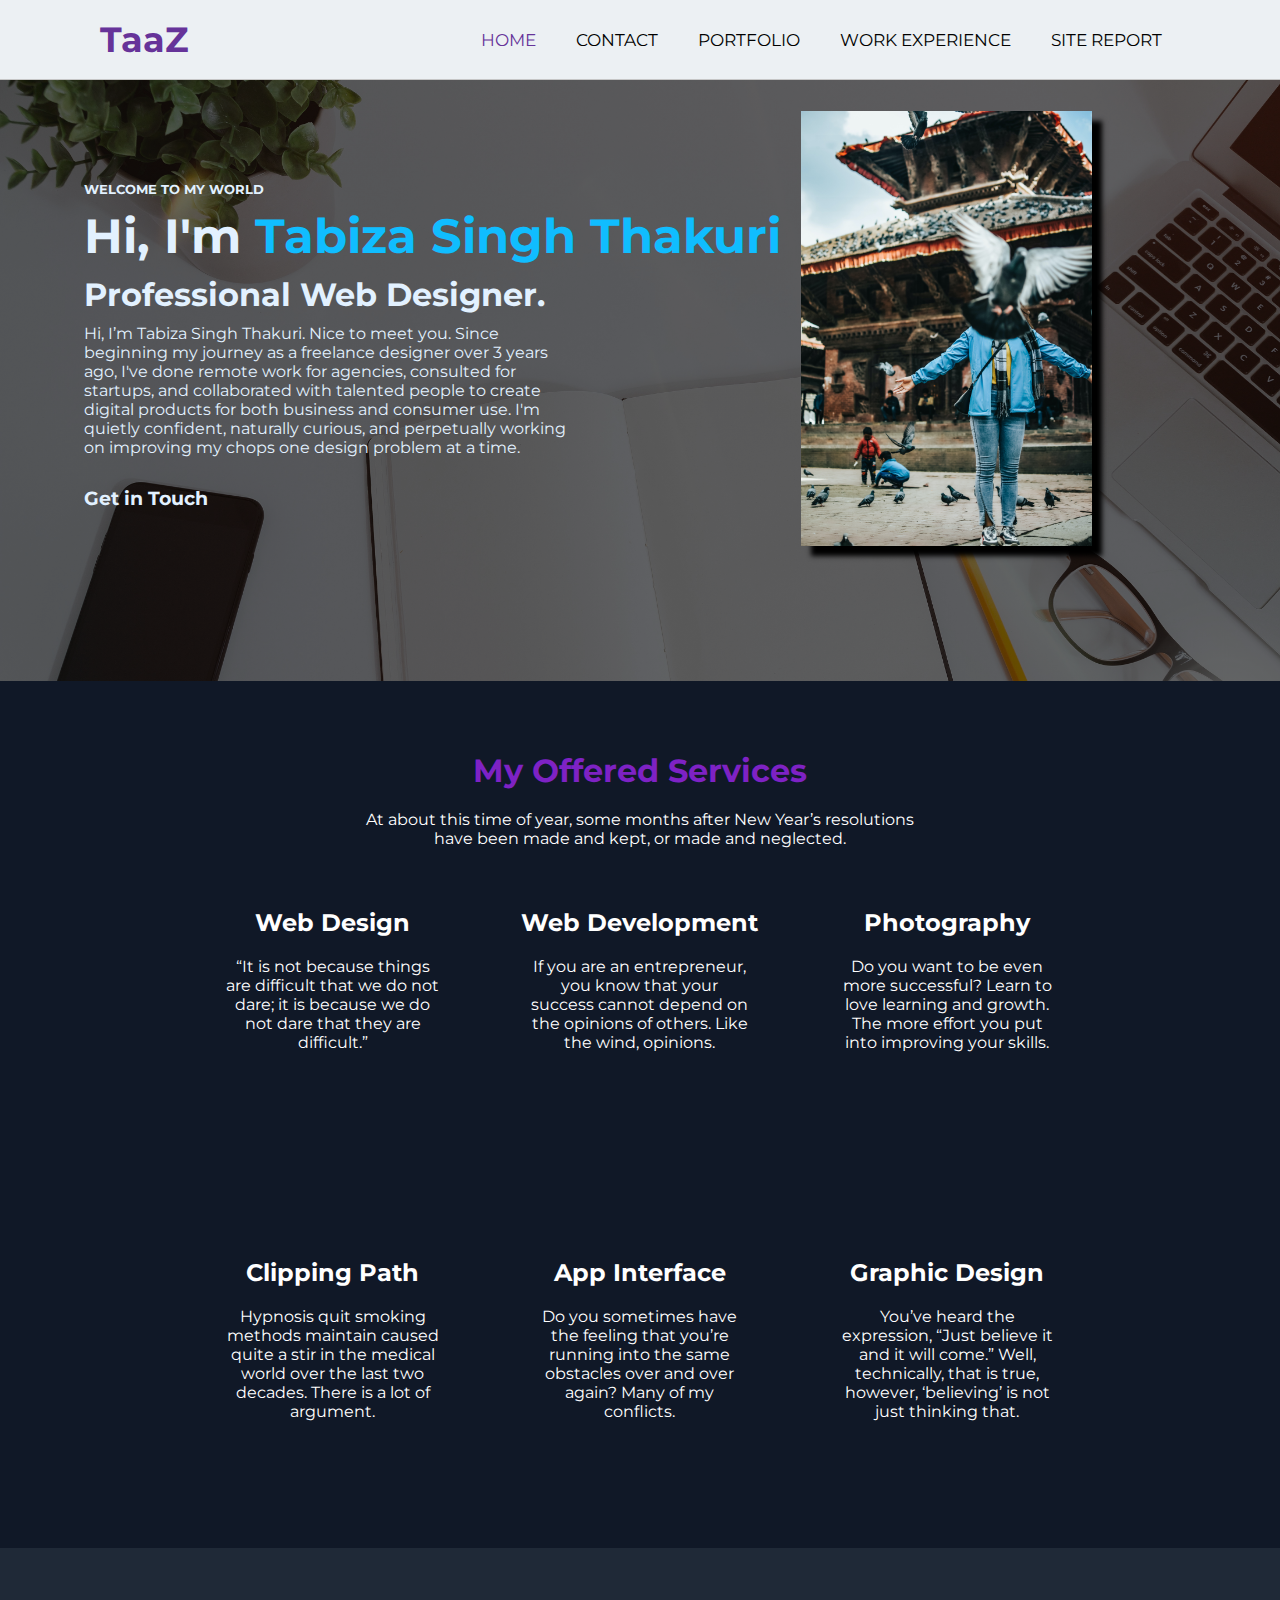
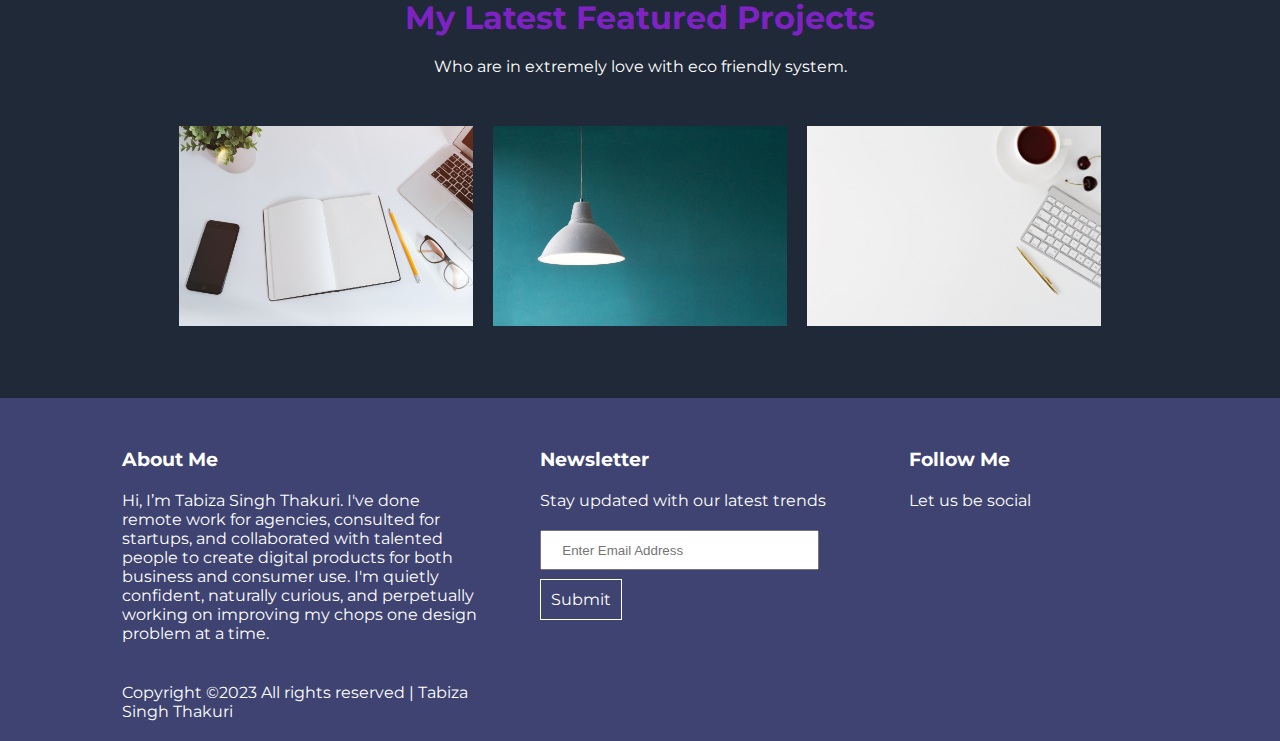
<file: index.html>
<!DOCTYPE html>
<html lang="en">

<head>
    <meta charset="UTF-8">
    <meta http-equiv="X-UA-Compatible" content="IE=edge">
    <meta name="viewport" content="width=device-width, initial-scale=1.0">
    <title>Taaz - Hi, I'm Tabiza Singh Thakuri</title>
    <link rel="stylesheet" href="css/style.css">
    <link rel="stylesheet" href="https://cdnjs.cloudflare.com/ajax/libs/font-awesome/6.3.0/css/all.min.css"
        integrity="sha512-SzlrxWUlpfuzQ+pcUCosxcglQRNAq/DZjVsC0lE40xsADsfeQoEypE+enwcOiGjk/bSuGGKHEyjSoQ1zVisanQ=="
        crossorigin="anonymous" referrerpolicy="no-referrer" />
    <link rel="preconnect" href="https://fonts.googleapis.com">
    <link rel="preconnect" href="https://fonts.gstatic.com" crossorigin>
    <link href="https://fonts.googleapis.com/css2?family=Montserrat&family=Teko&display=swap" rel="stylesheet">

</head>

<body>
    <!-- Navigation Section -->
    <div class="header_nav">
        <nav>
            <input type="checkbox" id="check">
            <label for="check" class="checkbtn">
                <i class="fas fa-bars"></i>
            </label>
            <label class="logo">TaaZ</label>
            <ul>
                <li><a class="active" href="index.html">Home</a></li>
                <li><a href="contact.html">Contact</a></li>
                <li><a href="portfolio.html">Portfolio</a></li>
                <li><a href="work.html">Work Experience</a></li>
                <li><a href="report.html">Site Report</a></li>
            </ul>
        </nav>
    </div>

    <!-- header content section -->
    <div class="header_banner">
        <div class="header_content">
            <div class="intro">
                <h5>WELCOME TO MY WORLD</h5>
                <h1>Hi, I'm <span>Tabiza Singh Thakuri</span></h1>
                <h2>Professional Web Designer.</h2>
                <P>Hi, I’m Tabiza Singh Thakuri. Nice to meet you.
                    Since beginning my journey as a freelance designer over 3 years ago, I've done remote work for
                    agencies,
                    consulted for startups, and collaborated with talented people to create digital products for both
                    business and consumer use. I'm quietly confident, naturally curious, and perpetually working on
                    improving my chops one design problem at a time.</P>
                <h3>Get in Touch</h3>
                <p><span><a href="#"><i class="fab fa-facebook"></i></a>
                        <a href="#"><i class="fa-brands fa-instagram"></i></a>
                        <a href="#"><i class="fa-brands fa-square-twitter"></i></a>
                    </span>
                </p>
            </div>
            <div class="profile">
                <img src="img/image1.jpg" alt="image">
            </div>
        </div>
    </div>

    <!-- My services section -->
    <div class="services_banner">
        <div class="services" >
            <h1 >My Offered Services</h1>
            <p >At about this time of year, some months after New Year’s resolutions have been made and kept, or made and
                neglected.</p>

            <div class="flex-container">
                <div class="card01">
                    <div class="card_header">
                        <i class="fa-solid fa-compass-drafting"></i>
                        <h2>Web Design</h2>
                    </div>
                    <p>“It is not because things are difficult that we do not dare; it is because we do not dare that
                        they
                        are difficult.”</p>
                </div>
                <div class="card02">
                    <div class="card_header">
                        <i class="fa-solid fa-laptop-code"></i>
                        <h2>Web Development</h2>
                    </div>
                    <p>If you are an entrepreneur, you know that your success cannot depend on the opinions of others.
                        Like
                        the wind, opinions.</p>
                </div>
                <div class="card03">
                    <div class="card_header">
                        <i class="fa-solid fa-camera-retro"></i>
                        <h2>Photography</h2>
                    </div>
                    <p>Do you want to be even more successful? Learn to love learning and growth. The more effort you
                        put
                        into improving your skills.</p>
                </div>
            </div>
            <div class="flex-container">
                <div class="card01">
                    <div class="card_header">
                        <i class="fa-regular fa-images"></i>
                        <h2>Clipping Path</h2>
                    </div>
                    <p>Hypnosis quit smoking methods maintain caused quite a stir in the medical world over the last two
                        decades. There is a lot of argument.</p>
                </div>
                <div class="card02">
                    <div class="card_header">
                        <i class="fa-solid fa-mobile-screen-button"></i>
                        <h2>App Interface</h2>
                    </div>
                    <p>Do you sometimes have the feeling that you’re running into the same obstacles over and over
                        again?
                        Many of my conflicts.</p>
                </div>
                <div class="card03">
                    <div class="card_header">
                        <i class="fa-solid fa-rocket"></i>
                        <h2>Graphic Design</h2>
                    </div>
                    <p>You’ve heard the expression, “Just believe it and it will come.” Well, technically, that is true,
                        however, ‘believing’ is not just thinking that.</p>
                </div>
            </div>
        </div>
    </div>

    <!-- My portfolio section -->

    <div class="portfolio_banner">
        <div class="portfolio_section">
            <h1 >My Latest Featured Projects</h1>
            <p >Who are in extremely love with eco friendly system.</p>
            <div class="flex-container1">
                <div class="card04">
                    <img src="img/background1.jpg" alt="">
                    <div class="overlay">
                        <div class="content">
                          <a href="portfolio.html">
                            <span> Learn More > </span>
                          </a>
                        </div>
                      </div>
                </div>
                <div class="card05">
                    <img src="img/background2.jpg" alt="">
                    <div class="overlay">
                        <div class="content">
                          <a href="portfolio.html">
                            <span> Learn More > </span>
                          </a>
                        </div>
                      </div>
                </div>
                <div class="card06">
                    <img src="img/background.jpg" alt="">
                    <div class="overlay">
                        <div class="content">
                          <a href="portfolio.html">
                            <span> Learn More > </span>
                          </a>
                        </div>
                      </div>
                </div>
            </div>
        </div>
    </div>

    <!-- Footer section -->

    <div class="footer">
        <div class="footer_content">
            <div class="flex_footer_container">
                <div class="row01">
                    <h3>About Me</h3>
                    <P>Hi, I’m Tabiza Singh Thakuri. I've done remote work for agencies, consulted for startups, and
                        collaborated with talented people to create digital
                        products for both business and consumer use. I'm quietly confident, naturally curious, and
                        perpetually working on improving my chops one design problem at a time.</P>
                    <p>Copyright ©2023 All rights reserved | Tabiza Singh Thakuri</p>
                </div>
                <div class="row02">
                    <h3>Newsletter</h3>
                    <p>Stay updated with our latest trends</p>
                    <form action="post">
                        <input type="email" id="email" name="email" placeholder="Enter Email Address">
                    </form>
                    <a href="#">Submit</a>
                </div>
                <div class="row03">
                    <h3>Follow Me</h3>
                    <p>Let us be social</p>
                    <span><a href="#"><i class="fab fa-facebook"></i></a>
                        <a href="#"><i class="fa-brands fa-instagram"></i></a>
                        <a href="#"><i class="fa-brands fa-square-twitter"></i></a>
                    </span>
                </div>
            </div>
        </div>
    </div>

</body>

</html>
</file>
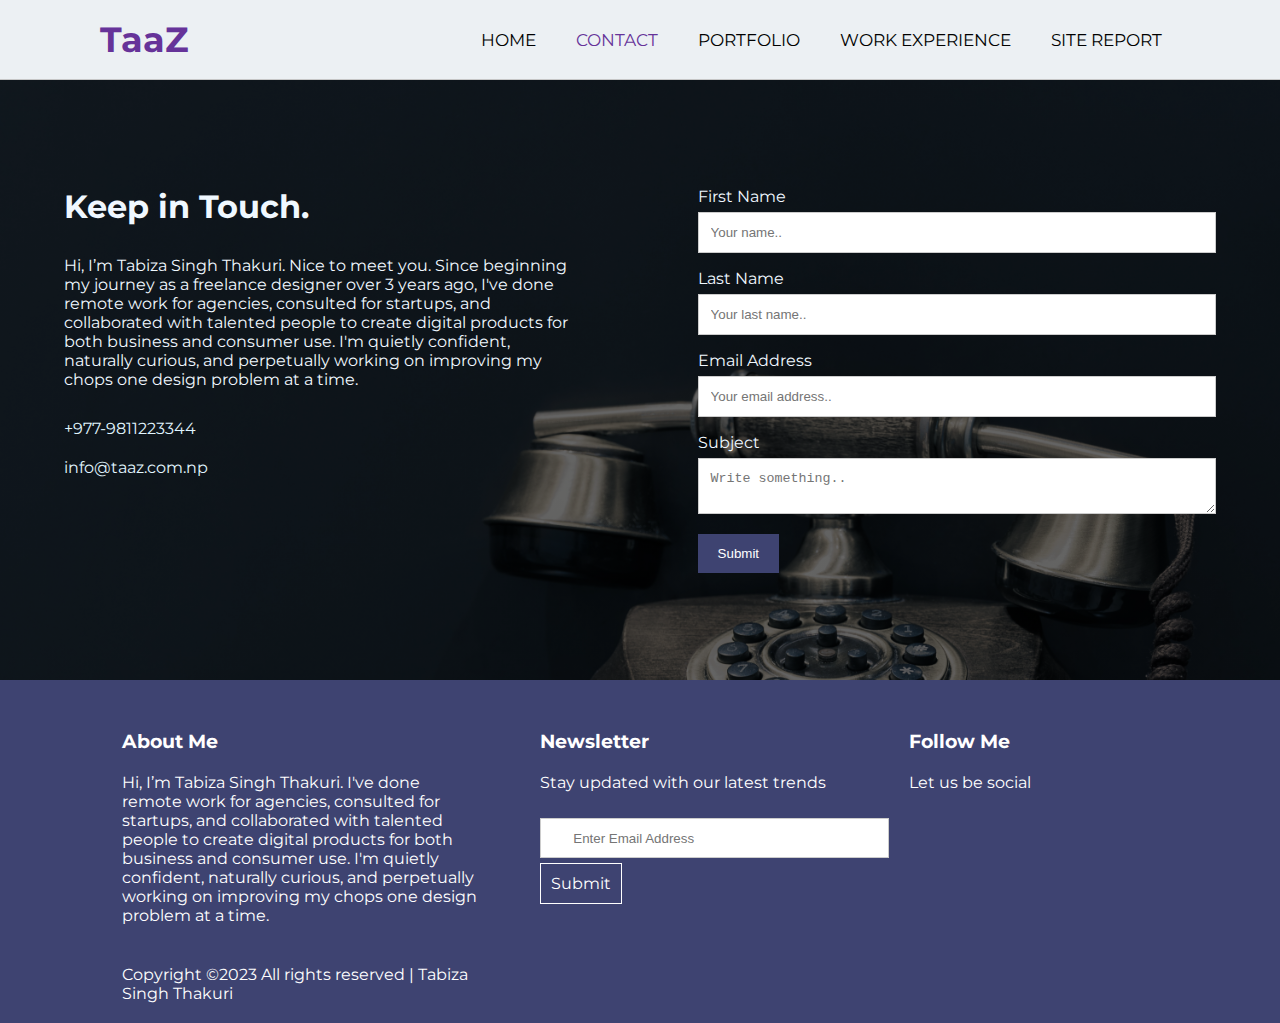
<file: contact.html>
<!DOCTYPE html>
<html lang="en">

<head>
    <meta charset="UTF-8">
    <meta http-equiv="X-UA-Compatible" content="IE=edge">
    <meta name="viewport" content="width=device-width, initial-scale=1.0">
    <title>Tazz - Conact Us</title>
    <link rel="stylesheet" href="css/style.css">
    <link rel="stylesheet" href="css/contact.css">
    <link rel="stylesheet" href="https://cdnjs.cloudflare.com/ajax/libs/font-awesome/6.3.0/css/all.min.css"
        integrity="sha512-SzlrxWUlpfuzQ+pcUCosxcglQRNAq/DZjVsC0lE40xsADsfeQoEypE+enwcOiGjk/bSuGGKHEyjSoQ1zVisanQ=="
        crossorigin="anonymous" referrerpolicy="no-referrer" />
    <link rel="preconnect" href="https://fonts.googleapis.com">
    <link rel="preconnect" href="https://fonts.gstatic.com" crossorigin>
    <link href="https://fonts.googleapis.com/css2?family=Montserrat&family=Teko&display=swap" rel="stylesheet">

</head>

<body>
    <!-- Navigation Section -->
    <div class="header_nav">
        <nav>
            <input type="checkbox" id="check">
            <label for="check" class="checkbtn">
                <i class="fas fa-bars"></i>
            </label>
            <label class="logo">TaaZ</label>
            <ul>
                <li><a href="index.html">Home</a></li>
                <li><a class="active" href="contact.html">Contact</a></li>
                <li><a href="portfolio.html">Portfolio</a></li>
                <li><a href="work.html">Work Experience</a></li>
                <li><a href="site.html">Site Report</a></li>
            </ul>
        </nav>
    </div>

    <!-- Contact Section -->
    <div class="contact_banner">
        <div class="contact_row">
            <div class="col01">
                <h1>Keep in Touch.</h1>
                <p>Hi, I’m Tabiza Singh Thakuri. Nice to meet you.
                    Since beginning my journey as a freelance designer over 3 years ago, I've done remote work for
                    agencies,
                    consulted for startups, and collaborated with talented people to create digital products for both
                    business and consumer use. I'm quietly confident, naturally curious, and perpetually working on
                    improving my chops one design problem at a time.</p>
                <div class="link1">
                    <a href="tel:+977-9811223344"><i class="fa-solid fa-phone"></i> +977-9811223344</a><br>
                </div>
                <div class="link2">
                <a href="mailto:info@taaz.com.np"><i class="fa-regular fa-envelope"></i> info@taaz.com.np</a>
                </div>
            </div>
            <div class="col02">
                <form action="/action_page.php">
                    <label for="fname">First Name</label>
                    <input type="text" id="fname" name="firstname" placeholder="Your name..">
                
                    <label for="lname">Last Name</label>
                    <input type="text" id="lname" name="lastname" placeholder="Your last name.."> 

                    <label for="email">Email Address</label>
                    <input type="email" id="email" name="email" placeholder="Your email address..">   
                
                    <label for="subject">Subject</label>
                    <textarea id="subject" name="subject" placeholder="Write something.."></textarea>
                
                    <input type="submit" value="Submit">
                  </form>
            </div>
        </div>
    </div>



    <!-- footer section -->

    <div class="footer">
        <div class="footer_content">
            <div class="flex_footer_container">
                <div class="row01">
                    <h3>About Me</h3>
                    <P>Hi, I’m Tabiza Singh Thakuri. I've done remote work for agencies, consulted for startups, and collaborated with talented people to create digital
                        products for both business and consumer use. I'm quietly confident, naturally curious, and
                        perpetually working on improving my chops one design problem at a time.</P>
                    <p>Copyright ©2023 All rights reserved | Tabiza Singh Thakuri</p>
                </div>
                <div class="row02">
                    <h3>Newsletter</h3>
                    <p>Stay updated with our latest trends</p>
                    <form action="">
                        <input type="email" id="email" name="email" placeholder="Enter Email Address">
                    </form>
                    <a href="#">Submit</a>
                </div>
                <div class="row03">
                    <h3>Follow Me</h3>
                    <p>Let us be social</p>
                    <h5><a href="#"><i class="fab fa-facebook"></i></a>
                        <a href="#"><i class="fa-brands fa-instagram"></i></a>
                        <a href="#"><i class="fa-brands fa-square-twitter"></i></a>
                    </h5>
                </div>
            </div>
        </div>
    </div>

</body>

</html>
</file>
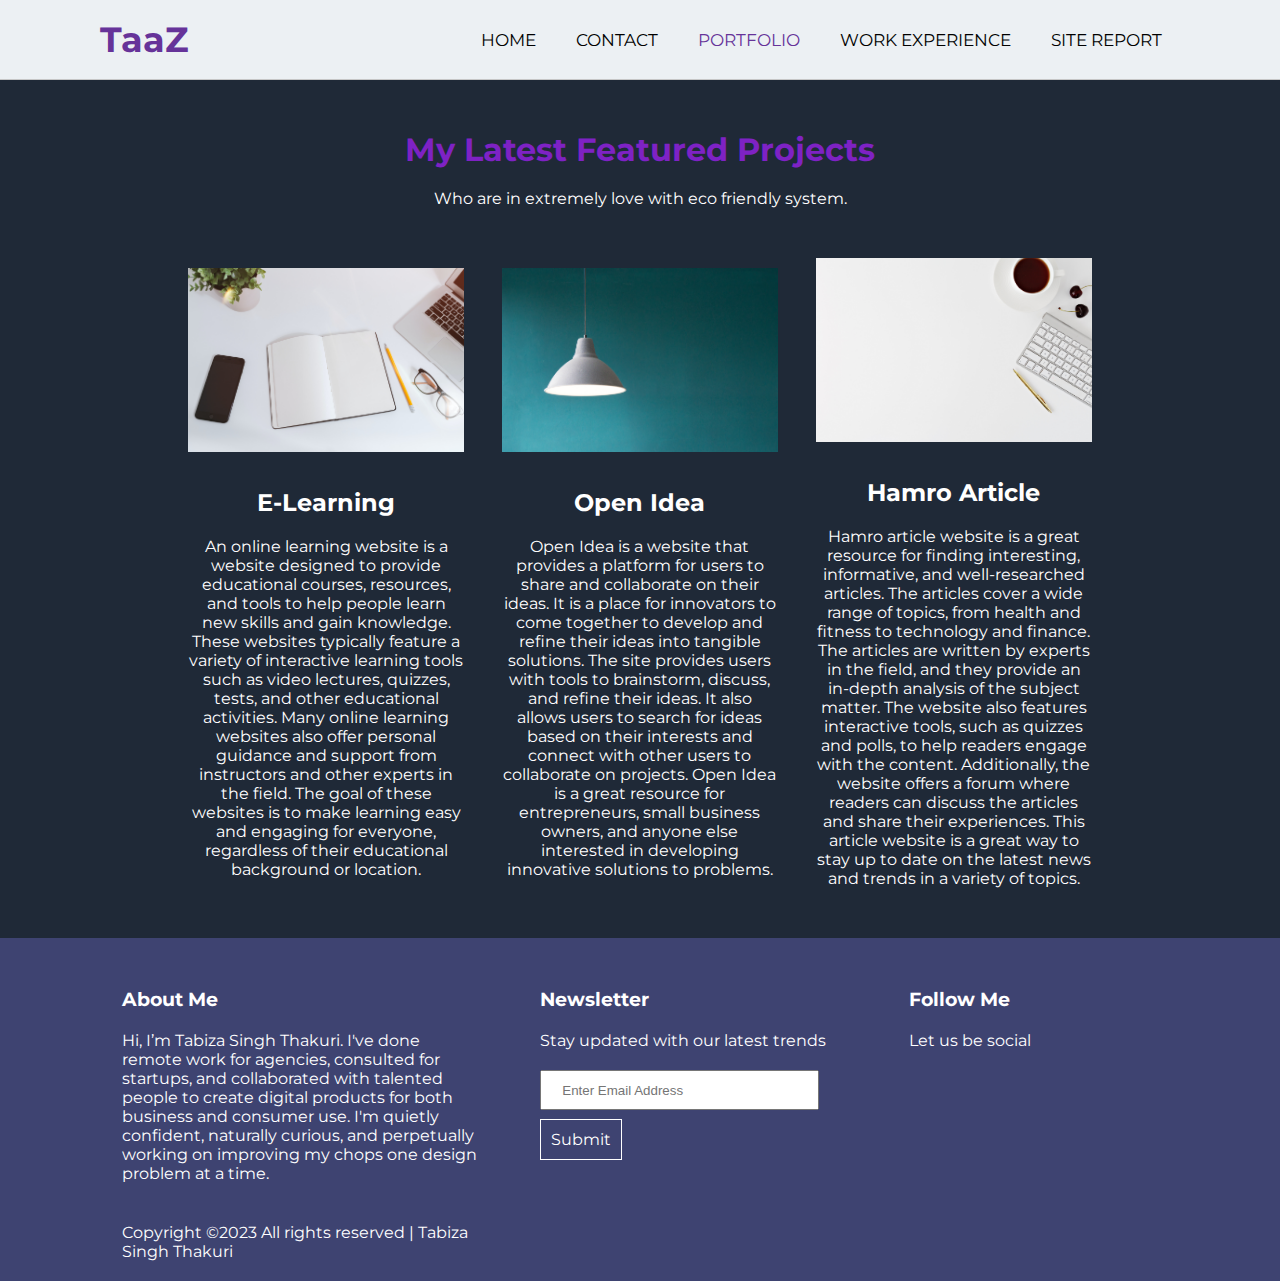
<file: portfolio.html>
<!DOCTYPE html>
<html lang="en">

<head>
    <meta charset="UTF-8">
    <meta http-equiv="X-UA-Compatible" content="IE=edge">
    <meta name="viewport" content="width=device-width, initial-scale=1.0">
    <title>Tazz - Portfolio</title>
    <link rel="stylesheet" href="css/style.css">
    <link rel="stylesheet" href="https://cdnjs.cloudflare.com/ajax/libs/font-awesome/6.3.0/css/all.min.css"
        integrity="sha512-SzlrxWUlpfuzQ+pcUCosxcglQRNAq/DZjVsC0lE40xsADsfeQoEypE+enwcOiGjk/bSuGGKHEyjSoQ1zVisanQ=="
        crossorigin="anonymous" referrerpolicy="no-referrer" />
    <link rel="preconnect" href="https://fonts.googleapis.com">
    <link rel="preconnect" href="https://fonts.gstatic.com" crossorigin>
    <link href="https://fonts.googleapis.com/css2?family=Montserrat&family=Teko&display=swap" rel="stylesheet">

</head>

<body>
    <!-- Navigation Section -->
    <div class="header_nav">
        <nav>
            <input type="checkbox" id="check">
            <label for="check" class="checkbtn">
                <i class="fas fa-bars"></i>
            </label>
            <label class="logo">TaaZ</label>
            <ul>
                <li><a href="index.html">Home</a></li>
                <li><a href="contact.html">Contact</a></li>
                <li><a class="active" href="portfolio.html">Portfolio</a></li>
                <li><a href="work.html">Work Experience</a></li>
                <li><a href="site.html">Site Report</a></li>
            </ul>
        </nav>
    </div>


     <!-- My portfolio section -->

     <div class="portfolio_banner">
        <div class="portfolio_section" align="center">
            <h1>My Latest Featured Projects</h1>
            <p>Who are in extremely love with eco friendly system.</p>
            <div class="flex-container1">
                <div class="card07">
                <div class="card04">
                    <img src="img/background1.jpg" alt="">
                    <div class="overlay">
                        <div class="content">
                          <a href="portfolio.html">
                            <span> Visit Website > </span>
                          </a>
                        </div>
                      </div>
                </div>
                <div class="description">
                    <h2>E-Learning</h2>
                    <p align="justify">An online learning website is a website designed to provide educational courses, resources, and tools to help people learn new skills and gain knowledge. These websites typically feature a variety of interactive learning tools such as video lectures, quizzes, tests, and other educational activities. Many online learning websites also offer personal guidance and support from instructors and other experts in the field. The goal of these websites is to make learning easy and engaging for everyone, regardless of their educational background or location.</p>
                </div>
            </div>

            <div class="card08">
                <div class="card05">
                    <img src="img/background2.jpg" alt="">
                    <div class="overlay">
                        <div class="content">
                          <a href="portfolio.html">
                            <span> Visit Website > </span>
                          </a>
                        </div>
                      </div>
                </div>
                <div class="description">
                    <h2>Open Idea</h2>
                    <p align="justify">Open Idea is a website that provides a platform for users to share and collaborate on their ideas. It is a place for innovators to come together to develop and refine their ideas into tangible solutions. The site provides users with tools to brainstorm, discuss, and refine their ideas. It also allows users to search for ideas based on their interests and connect with other users to collaborate on projects. Open Idea is a great resource for entrepreneurs, small business owners, and anyone else interested in developing innovative solutions to problems.</p>
                </div>
                </div>

                <div class="card09">
                <div class="card06">
                    <img src="img/background.jpg" alt="">
                    <div class="overlay">
                        <div class="content">
                          <a href="portfolio.html">
                            <span> Visit Website > </span>
                          </a>
                        </div>
                      </div>
                </div>
                <div class="description">
                    <h2>Hamro Article</h2>
                    <p align="justify">Hamro article website is a great resource for finding interesting, informative, and well-researched articles. The articles cover a wide range of topics, from health and fitness to technology and finance. The articles are written by experts in the field, and they provide an in-depth analysis of the subject matter. The website also features interactive tools, such as quizzes and polls, to help readers engage with the content. Additionally, the website offers a forum where readers can discuss the articles and share their experiences. This article website is a great way to stay up to date on the latest news and trends in a variety of topics.</p>
                </div>

            </div>
            </div>
        </div>
    </div>


    <!-- footer section -->

    <div class="footer">
        <div class="footer_content">
            <div class="flex_footer_container">
                <div class="row01">
                    <h3>About Me</h3>
                    <P>Hi, I’m Tabiza Singh Thakuri. I've done remote work for agencies, consulted for startups, and collaborated with talented people to create digital
                        products for both business and consumer use. I'm quietly confident, naturally curious, and
                        perpetually working on improving my chops one design problem at a time.</P>
                    <p>Copyright ©2023 All rights reserved | Tabiza Singh Thakuri</p>
                </div>
                <div class="row02">
                    <h3>Newsletter</h3>
                    <p>Stay updated with our latest trends</p>
                    <form action="">
                        <input type="email" id="email" name="email" placeholder="Enter Email Address">
                    </form>
                    <a href="#">Submit</a>
                </div>
                <div class="row03">
                    <h3>Follow Me</h3>
                    <p>Let us be social</p>
                    <h5><a href="#"><i class="fab fa-facebook"></i></a>
                        <a href="#"><i class="fa-brands fa-instagram"></i></a>
                        <a href="#"><i class="fa-brands fa-square-twitter"></i></a>
                    </h5>
                </div>
            </div>
        </div>
    </div>

</body>

</html>
</file>
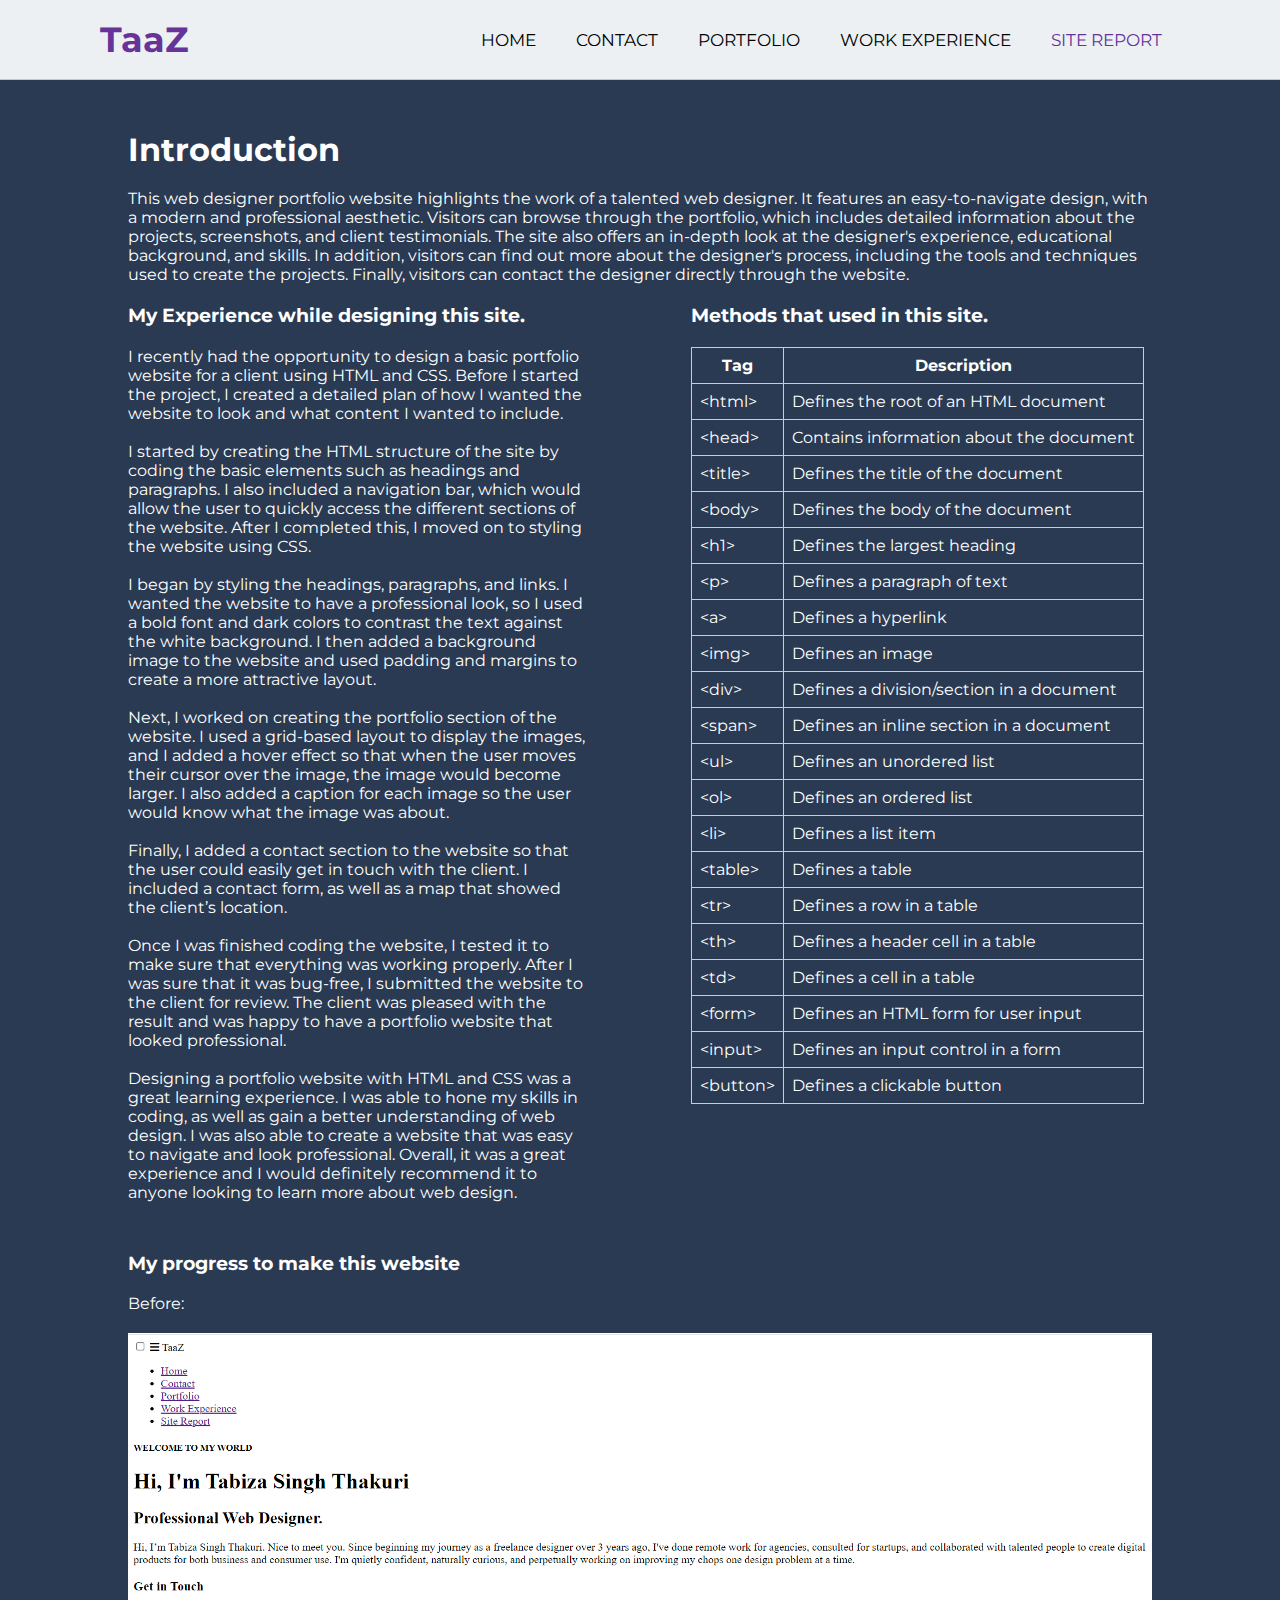
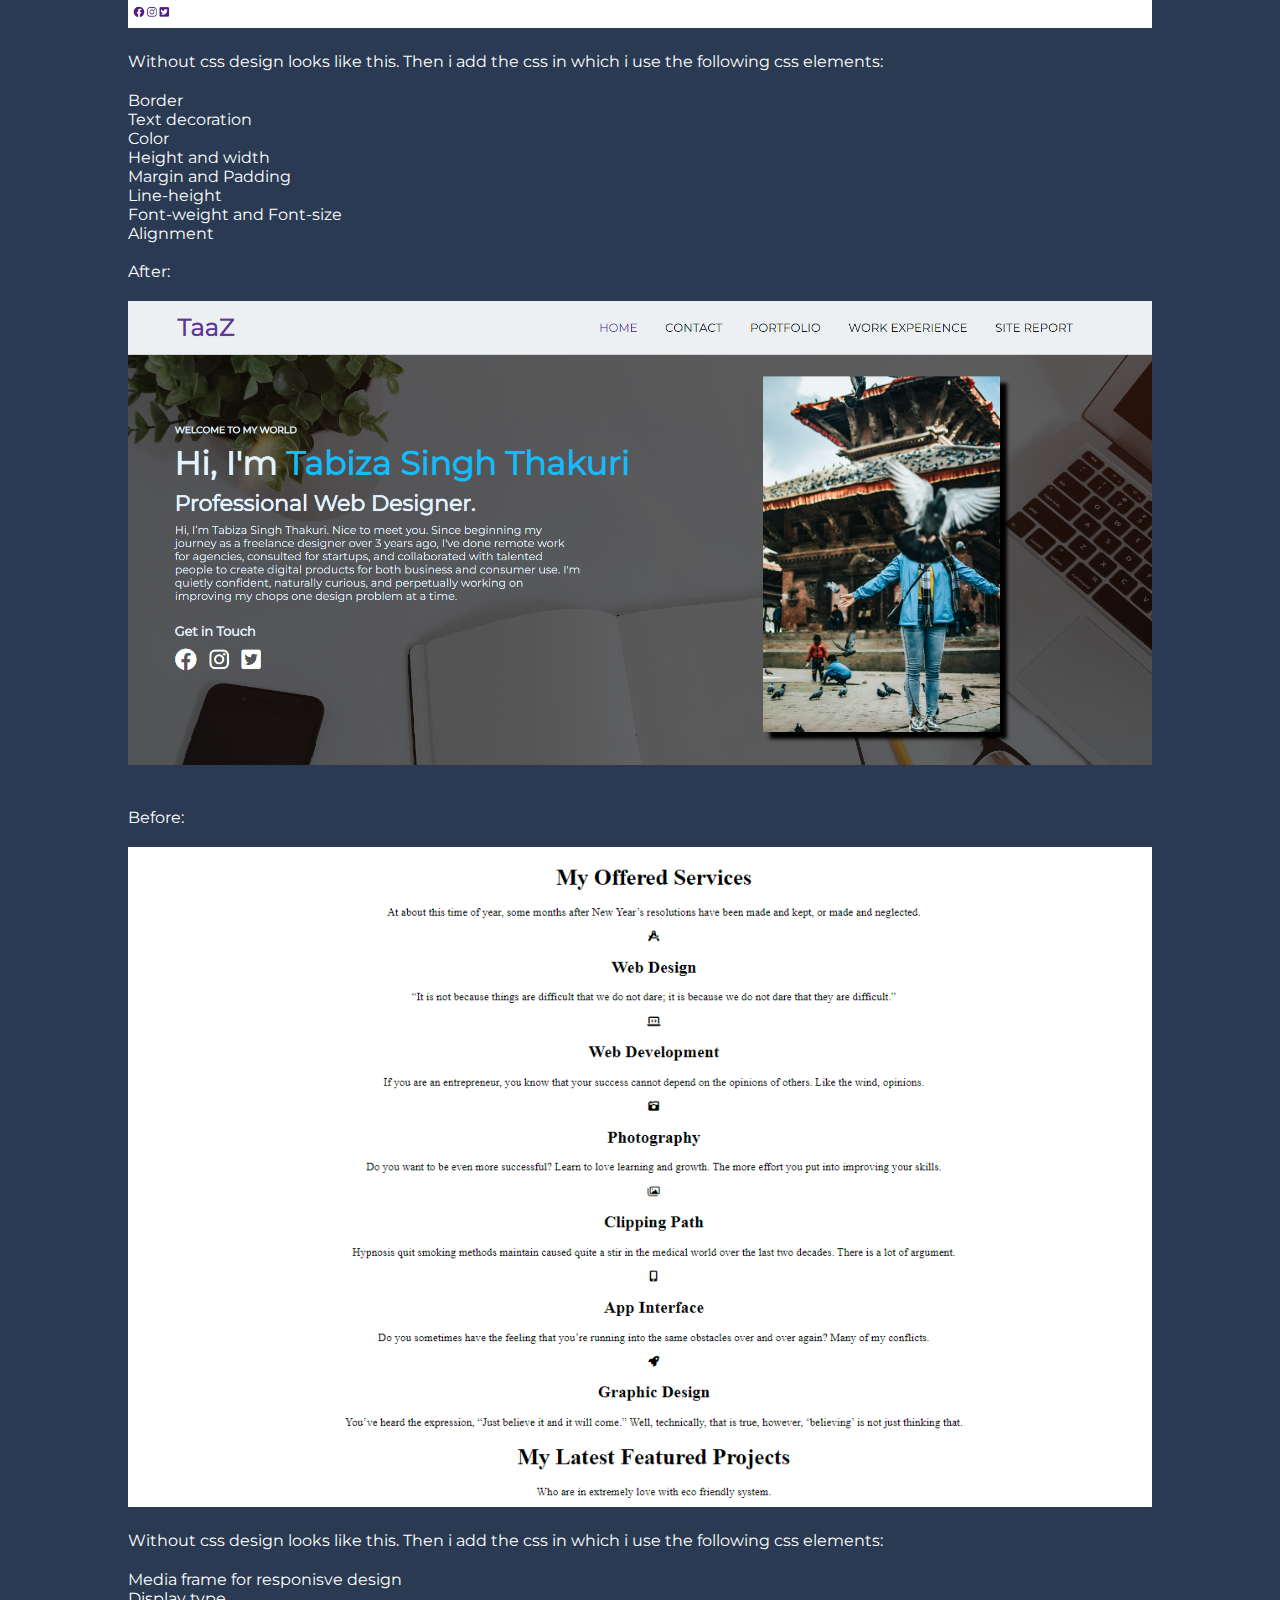
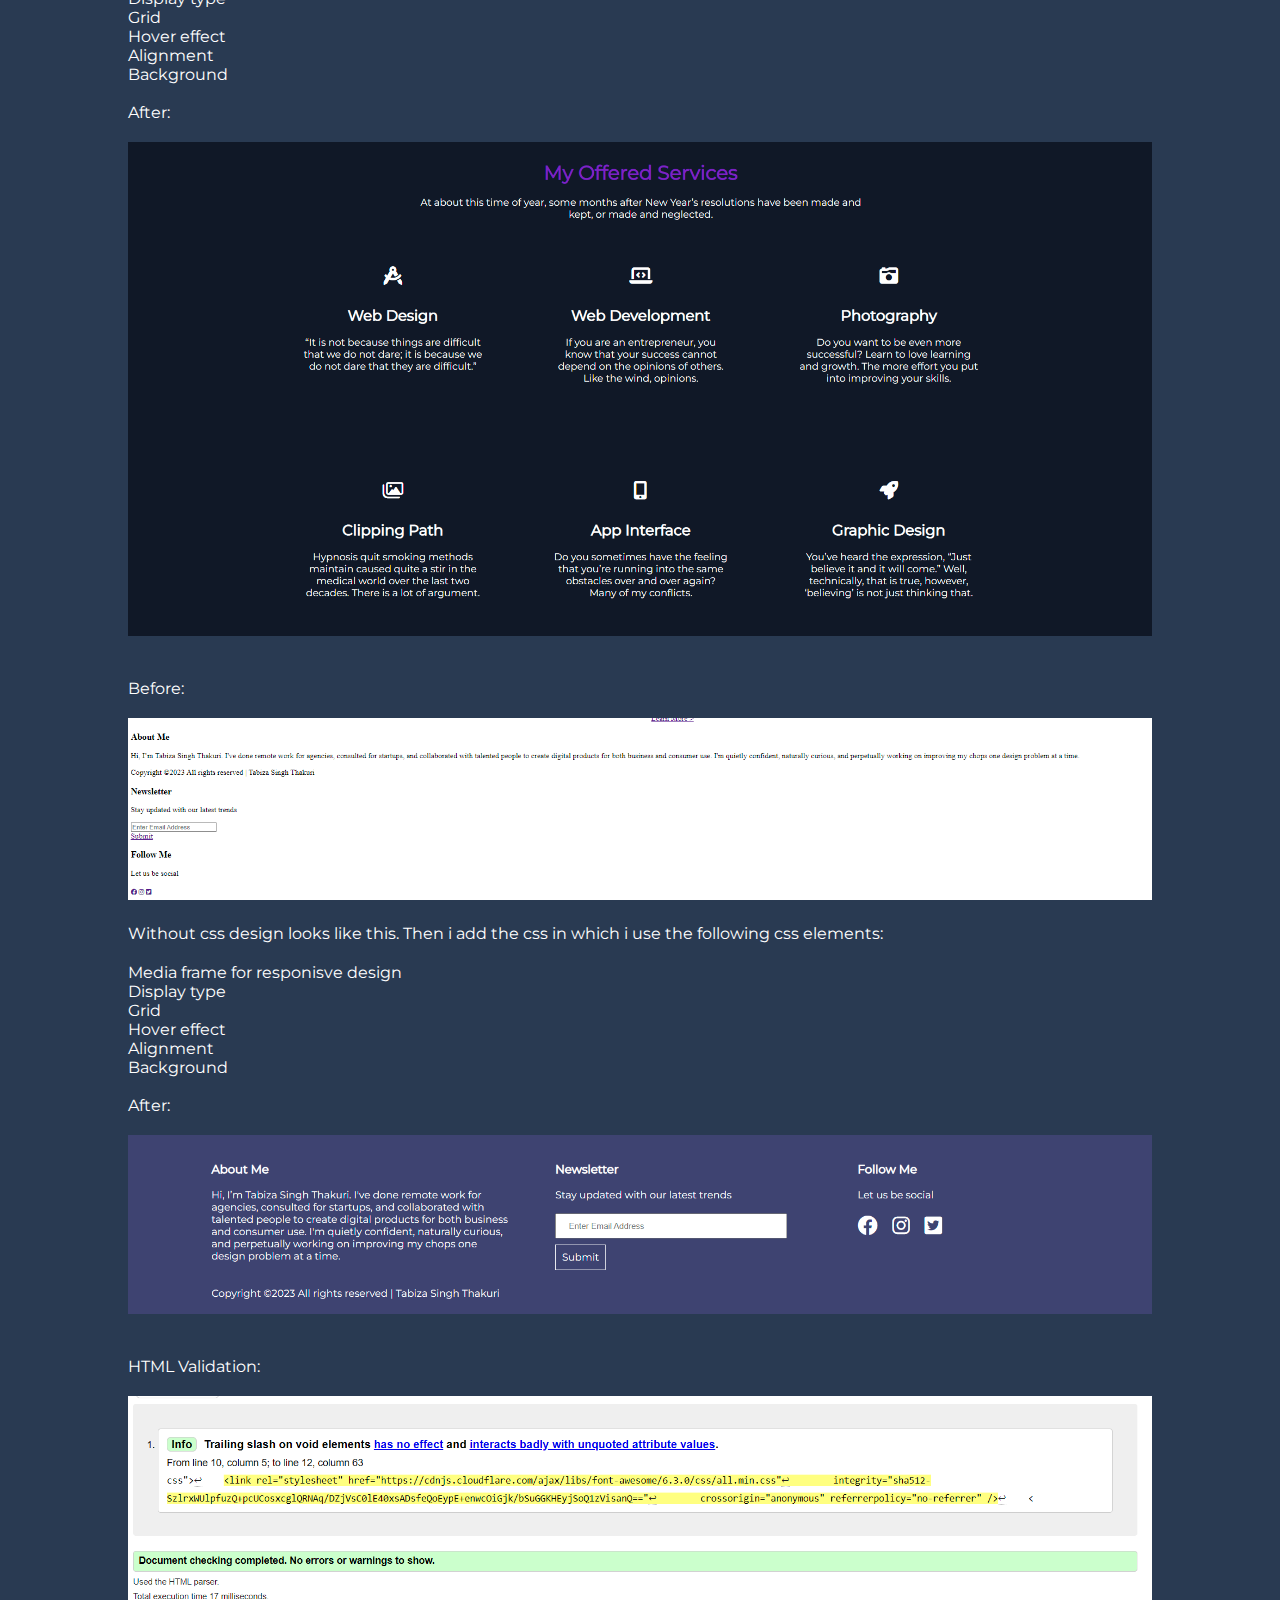
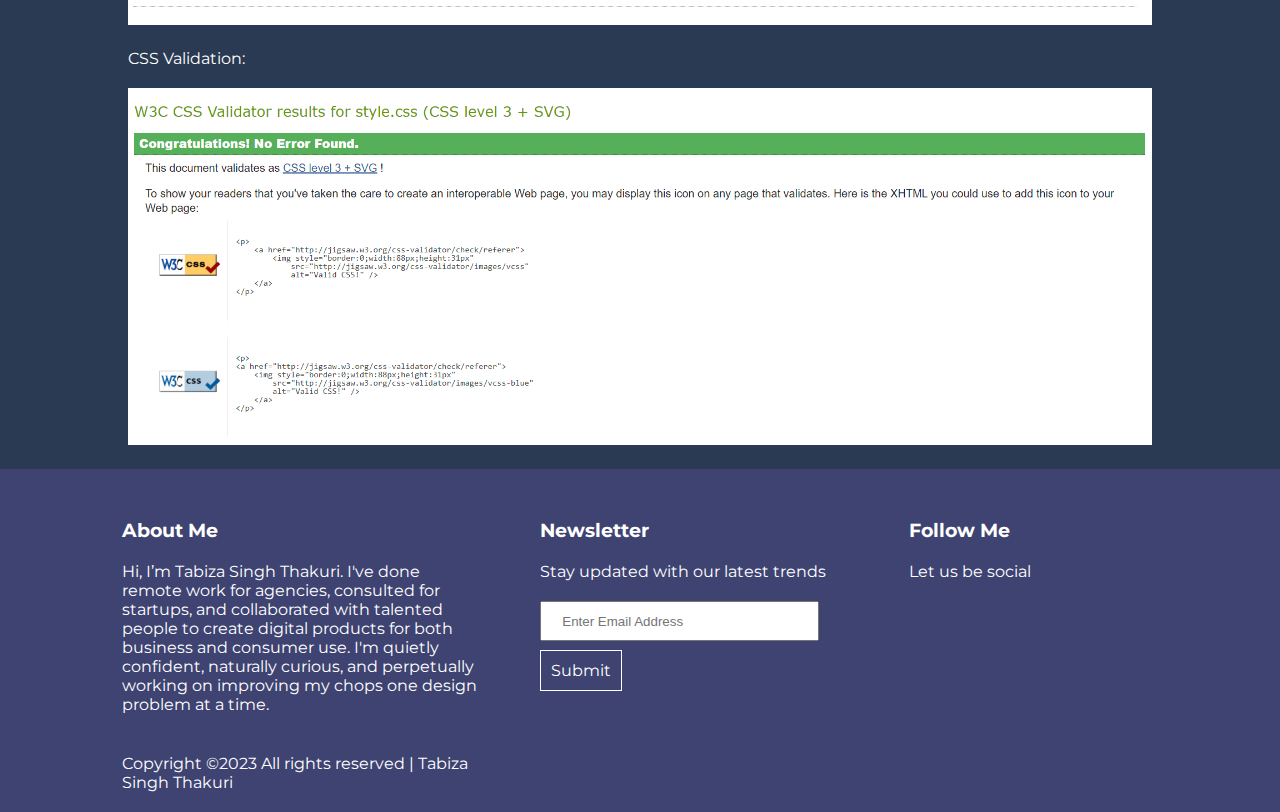
<file: report.html>
<!DOCTYPE html>
<html lang="en">

<head>
    <meta charset="UTF-8">
    <meta http-equiv="X-UA-Compatible" content="IE=edge">
    <meta name="viewport" content="width=device-width, initial-scale=1.0">
    <title>Tazz - Site Report</title>
    <link rel="stylesheet" href="css/style.css">
    <link rel="stylesheet" href="css/site.css">
    <link rel="stylesheet" href="https://cdnjs.cloudflare.com/ajax/libs/font-awesome/6.3.0/css/all.min.css"
        integrity="sha512-SzlrxWUlpfuzQ+pcUCosxcglQRNAq/DZjVsC0lE40xsADsfeQoEypE+enwcOiGjk/bSuGGKHEyjSoQ1zVisanQ=="
        crossorigin="anonymous" referrerpolicy="no-referrer" />
    <link rel="preconnect" href="https://fonts.googleapis.com">
    <link rel="preconnect" href="https://fonts.gstatic.com" crossorigin>
    <link href="https://fonts.googleapis.com/css2?family=Montserrat&family=Teko&display=swap" rel="stylesheet">

</head>

<body>
    <!-- Navigation Section -->
    <div class="header_nav">
        <nav>
            <input type="checkbox" id="check">
            <label for="check" class="checkbtn">
                <i class="fas fa-bars"></i>
            </label>
            <label class="logo">TaaZ</label>
            <ul>
                <li><a href="index.html">Home</a></li>
                <li><a href="contact.html">Contact</a></li>
                <li><a href="portfolio.html">Portfolio</a></li>
                <li><a href="work.html">Work Experience</a></li>
                <li><a class="active" href="site.html">Site Report</a></li>
            </ul>
        </nav>
    </div>

    <!-- site report -->

    <div class="report_content">
        <div class="site_intro">
            <h1>Introduction</h1>
            <p>
                This web designer portfolio website highlights the work of a talented web designer. It features an
                easy-to-navigate design, with a modern and professional aesthetic. Visitors can browse through the
                portfolio, which includes detailed information about the projects, screenshots, and client testimonials.
                The site also offers an in-depth look at the designer's experience, educational background, and skills.
                In addition, visitors can find out more about the designer's process, including the tools and techniques
                used to create the projects. Finally, visitors can contact the designer directly through the website.
            </p>

            <div class="site_row">
                <div class="site_col0">
                    <h3>My Experience while designing this site.</h3>
                    <p>I recently had the opportunity to design a basic portfolio website for a client using HTML and
                        CSS. Before I started the project, I created a detailed plan of how I wanted the website to look
                        and what content I wanted to include.<br><br>

                        I started by creating the HTML structure of the site by coding the basic elements such as
                        headings and paragraphs. I also included a navigation bar, which would allow the user to quickly
                        access the different sections of the website. After I completed this, I moved on to styling the
                        website using CSS. <br><br>

                        I began by styling the headings, paragraphs, and links. I wanted the website to have a
                        professional look, so I used a bold font and dark colors to contrast the text against the white
                        background. I then added a background image to the website and used padding and margins to
                        create a more attractive layout.<br><br>

                        Next, I worked on creating the portfolio section of the website. I used a grid-based layout to
                        display the images, and I added a hover effect so that when the user moves their cursor over the
                        image, the image would become larger. I also added a caption for each image so the user would
                        know what the image was about. <br><br>

                        Finally, I added a contact section to the website so that the user could easily get in touch
                        with the client. I included a contact form, as well as a map that showed the client’s
                        location.<br><br>

                        Once I was finished coding the website, I tested it to make sure that everything was working
                        properly. After I was sure that it was bug-free, I submitted the website to the client for
                        review. The client was pleased with the result and was happy to have a portfolio website that
                        looked professional.<br><br>

                        Designing a portfolio website with HTML and CSS was a great learning experience. I was able to
                        hone my skills in coding, as well as gain a better understanding of web design. I was also able
                        to create a website that was easy to navigate and look professional. Overall, it was a great
                        experience and I would definitely recommend it to anyone looking to learn more about web design.
                    </p>
                </div>
                <div class="site_col1">
                    <h3>Methods that used in this site.</h3>
                    <table>
                        <tr>
                            <th>Tag</th>
                            <th>Description</th>
                        </tr>
                        <tr>
                            <td>&lt;html&gt;</td>
                            <td>Defines the root of an HTML document</td>
                        </tr>
                        <tr>
                            <td>&lt;head&gt;</td>
                            <td>Contains information about the document</td>
                        </tr>
                        <tr>
                            <td>&lt;title&gt;</td>
                            <td>Defines the title of the document</td>
                        </tr>
                        <tr>
                            <td>&lt;body&gt;</td>
                            <td>Defines the body of the document</td>
                        </tr>
                        <tr>
                            <td>&lt;h1&gt;</td>
                            <td>Defines the largest heading</td>
                        </tr>
                        <tr>
                            <td>&lt;p&gt;</td>
                            <td>Defines a paragraph of text</td>
                        </tr>
                        <tr>
                            <td>&lt;a&gt;</td>
                            <td>Defines a hyperlink</td>
                        </tr>
                        <tr>
                            <td>&lt;img&gt;</td>
                            <td>Defines an image</td>
                        </tr>
                        <tr>
                            <td>&lt;div&gt;</td>
                            <td>Defines a division/section in a document</td>
                        </tr>
                        <tr>
                            <td>&lt;span&gt;</td>
                            <td>Defines an inline section in a document</td>
                        </tr>
                        <tr>
                            <td>&lt;ul&gt;</td>
                            <td>Defines an unordered list</td>
                        </tr>
                        <tr>
                            <td>&lt;ol&gt;</td>
                            <td>Defines an ordered list</td>
                        </tr>
                        <tr>
                            <td>&lt;li&gt;</td>
                            <td>Defines a list item</td>
                        </tr>
                        <tr>
                            <td>&lt;table&gt;</td>
                            <td>Defines a table</td>
                        </tr>
                        <tr>
                            <td>&lt;tr&gt;</td>
                            <td>Defines a row in a table</td>
                        </tr>
                        <tr>
                            <td>&lt;th&gt;</td>
                            <td>Defines a header cell in a table</td>
                        </tr>
                        <tr>
                            <td>&lt;td&gt;</td>
                            <td>Defines a cell in a table</td>
                        </tr>
                        <tr>
                            <td>&lt;form&gt;</td>
                            <td>Defines an HTML form for user input</td>
                        </tr>
                        <tr>
                            <td>&lt;input&gt;</td>
                            <td>Defines an input control in a form</td>
                        </tr>
                        <tr>
                            <td>&lt;button&gt;</td>
                            <td>Defines a clickable button</td>
                        </tr>
                    </table>
                </div>
            </div>

            <div class="work_progress">
                <h3>My progress to make this website </h3>
                <div class="progress1">
                    <label for="img"><br>Before: </label>
                    <img src="img/ss1.png" alt="ss">
                    <p>Without css design looks like this. Then i add the css in which i use the following css elements:
                    </p>
                    <ul>
                        <li>Border</li>
                        <li>Text decoration</li>
                        <li>Color</li>
                        <li>Height and width</li>
                        <li>Margin and Padding</li>
                        <li>Line-height</li>
                        <li>Font-weight and Font-size</li>
                        <li>Alignment</li>

                    </ul>
                    <label for="img"><br>After: </label>
                    <img src="img/ss4.png" alt="">

                </div>
                <div class="progress2">
                    <label for="img"><br>Before: </label>
                    <img src="img/ss2.png" alt="ss">
                    <p>Without css design looks like this. Then i add the css in which i use the following css elements: </p>
                    <ul>
                        <li>Media frame for responisve design</li>
                        <li>Display type</li>
                        <li>Grid</li>
                        <li>Hover effect</li>
                        <li>Alignment</li>
                        <li>Background</li>
                    </ul>
                    <label for="img"><br>After: </label>
                    <img src="img/ss5.png" alt="ss">

                </div>
                <div class="progress3">
                    <label for="img"><br>Before: </label>
                    <img src="img/ss3.png" alt="ss">
                    <p>Without css design looks like this. Then i add the css in which i use the following css elements: </p>
                    <ul>
                        <li>Media frame for responisve design</li>
                        <li>Display type</li>
                        <li>Grid</li>
                        <li>Hover effect</li>
                        <li>Alignment</li>
                        <li>Background</li>
                    </ul>
                        <label for="img"><br>After: </label>
                        <img src="img/ss6.png" alt="ss">

                </div>
                <div class="progress3">
                    <label for="img"><br>HTML Validation: </label>
                    <img src="img/ss7.png" alt="ss">
                        <label for="img"><br>CSS Validation: </label>
                        <img src="img/ss8.png" alt="ss">

                </div>

            </div>



        </div> <!-- Site intro closing tag -->

    </div> <!-- report content closing tag -->



    <!-- footer section -->

    <div class="footer">
        <div class="footer_content">
            <div class="flex_footer_container">
                <div class="row01">
                    <h3>About Me</h3>
                    <P>Hi, I’m Tabiza Singh Thakuri. I've done remote work for agencies, consulted for startups, and
                        collaborated with talented people to create digital
                        products for both business and consumer use. I'm quietly confident, naturally curious, and
                        perpetually working on improving my chops one design problem at a time.</P>
                    <p>Copyright ©2023 All rights reserved | Tabiza Singh Thakuri</p>
                </div>
                <div class="row02">
                    <h3>Newsletter</h3>
                    <p>Stay updated with our latest trends</p>
                    <form action="">
                        <input type="email" id="email" name="email" placeholder="Enter Email Address">
                    </form>
                    <a href="#">Submit</a>
                </div>
                <div class="row03">
                    <h3>Follow Me</h3>
                    <p>Let us be social</p>
                    <h5><a href="#"><i class="fab fa-facebook"></i></a>
                        <a href="#"><i class="fa-brands fa-instagram"></i></a>
                        <a href="#"><i class="fa-brands fa-square-twitter"></i></a>
                    </h5>
                </div>
            </div>
        </div>
    </div>

</body>

</html>
</file>
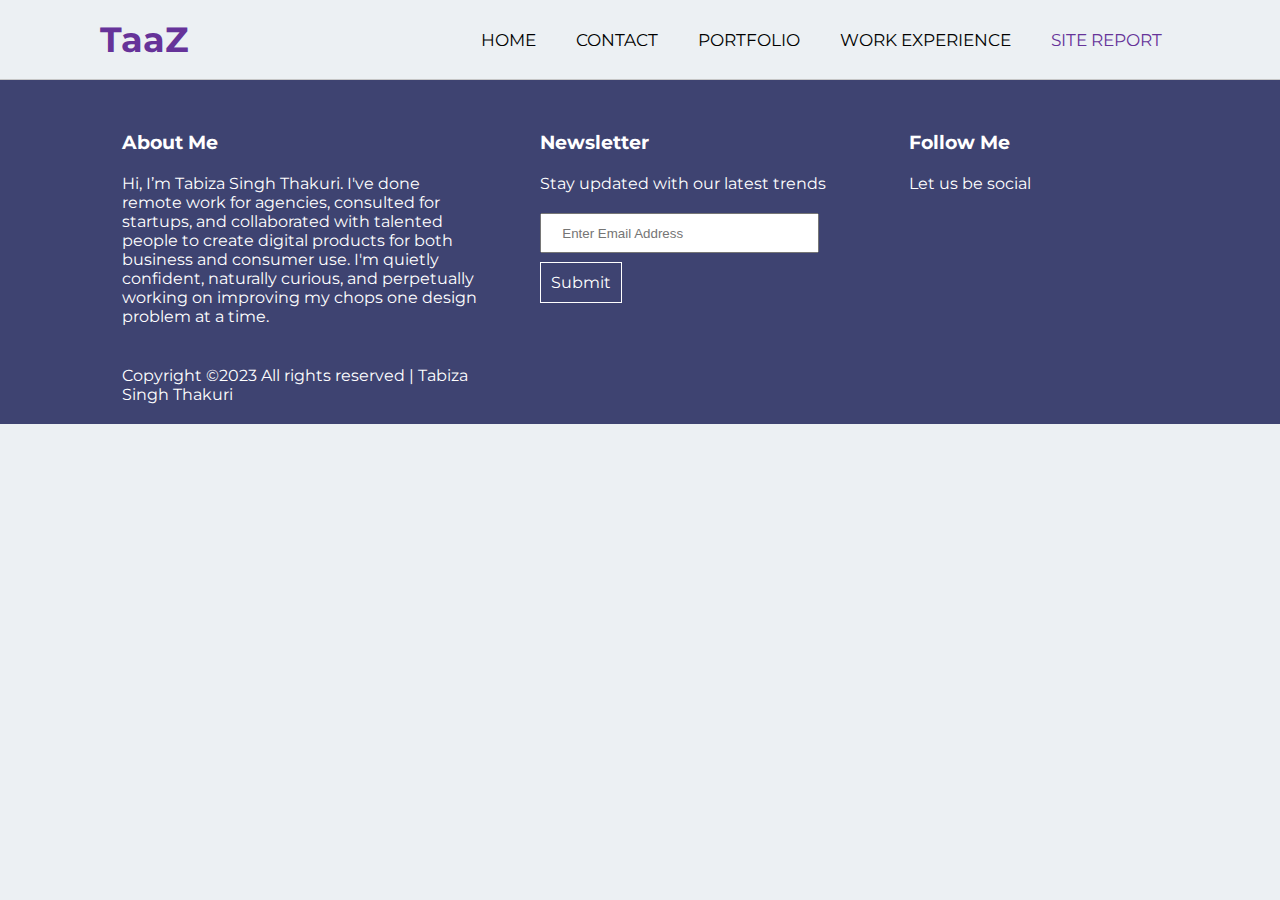
<file: site.html>
<!DOCTYPE html>
<html lang="en">

<head>
    <meta charset="UTF-8">
    <meta http-equiv="X-UA-Compatible" content="IE=edge">
    <meta name="viewport" content="width=device-width, initial-scale=1.0">
    <title>Tazz - Portfolio</title>
    <link rel="stylesheet" href="css/style.css">
    <link rel="stylesheet" href="https://cdnjs.cloudflare.com/ajax/libs/font-awesome/6.3.0/css/all.min.css"
        integrity="sha512-SzlrxWUlpfuzQ+pcUCosxcglQRNAq/DZjVsC0lE40xsADsfeQoEypE+enwcOiGjk/bSuGGKHEyjSoQ1zVisanQ=="
        crossorigin="anonymous" referrerpolicy="no-referrer" />
    <link rel="preconnect" href="https://fonts.googleapis.com">
    <link rel="preconnect" href="https://fonts.gstatic.com" crossorigin>
    <link href="https://fonts.googleapis.com/css2?family=Montserrat&family=Teko&display=swap" rel="stylesheet">

</head>

<body>
    <!-- Navigation Section -->
    <div class="header_nav">
        <nav>
            <input type="checkbox" id="check">
            <label for="check" class="checkbtn">
                <i class="fas fa-bars"></i>
            </label>
            <label class="logo">TaaZ</label>
            <ul>
                <li><a href="index.html">Home</a></li>
                <li><a href="contact.html">Contact</a></li>
                <li><a href="portfolio.html">Portfolio</a></li>
                <li><a href="work.html">Work Experience</a></li>
                <li><a class="active" href="site.html">Site Report</a></li>
            </ul>
        </nav>
    </div>

    <!-- site report -->



    <!-- footer section -->

    <div class="footer">
        <div class="footer_content">
            <div class="flex_footer_container">
                <div class="row01">
                    <h3>About Me</h3>
                    <P>Hi, I’m Tabiza Singh Thakuri. I've done remote work for agencies, consulted for startups, and collaborated with talented people to create digital
                        products for both business and consumer use. I'm quietly confident, naturally curious, and
                        perpetually working on improving my chops one design problem at a time.</P>
                    <p>Copyright ©2023 All rights reserved | Tabiza Singh Thakuri</p>
                </div>
                <div class="row02">
                    <h3>Newsletter</h3>
                    <p>Stay updated with our latest trends</p>
                    <form action="">
                        <input type="email" id="email" name="email" placeholder="Enter Email Address">
                    </form>
                    <a href="#">Submit</a>
                </div>
                <div class="row03">
                    <h3>Follow Me</h3>
                    <p>Let us be social</p>
                    <h5><a href="#"><i class="fab fa-facebook"></i></a>
                        <a href="#"><i class="fa-brands fa-instagram"></i></a>
                        <a href="#"><i class="fa-brands fa-square-twitter"></i></a>
                    </h5>
                </div>
            </div>
        </div>
    </div>

</body>

</html>
</file>
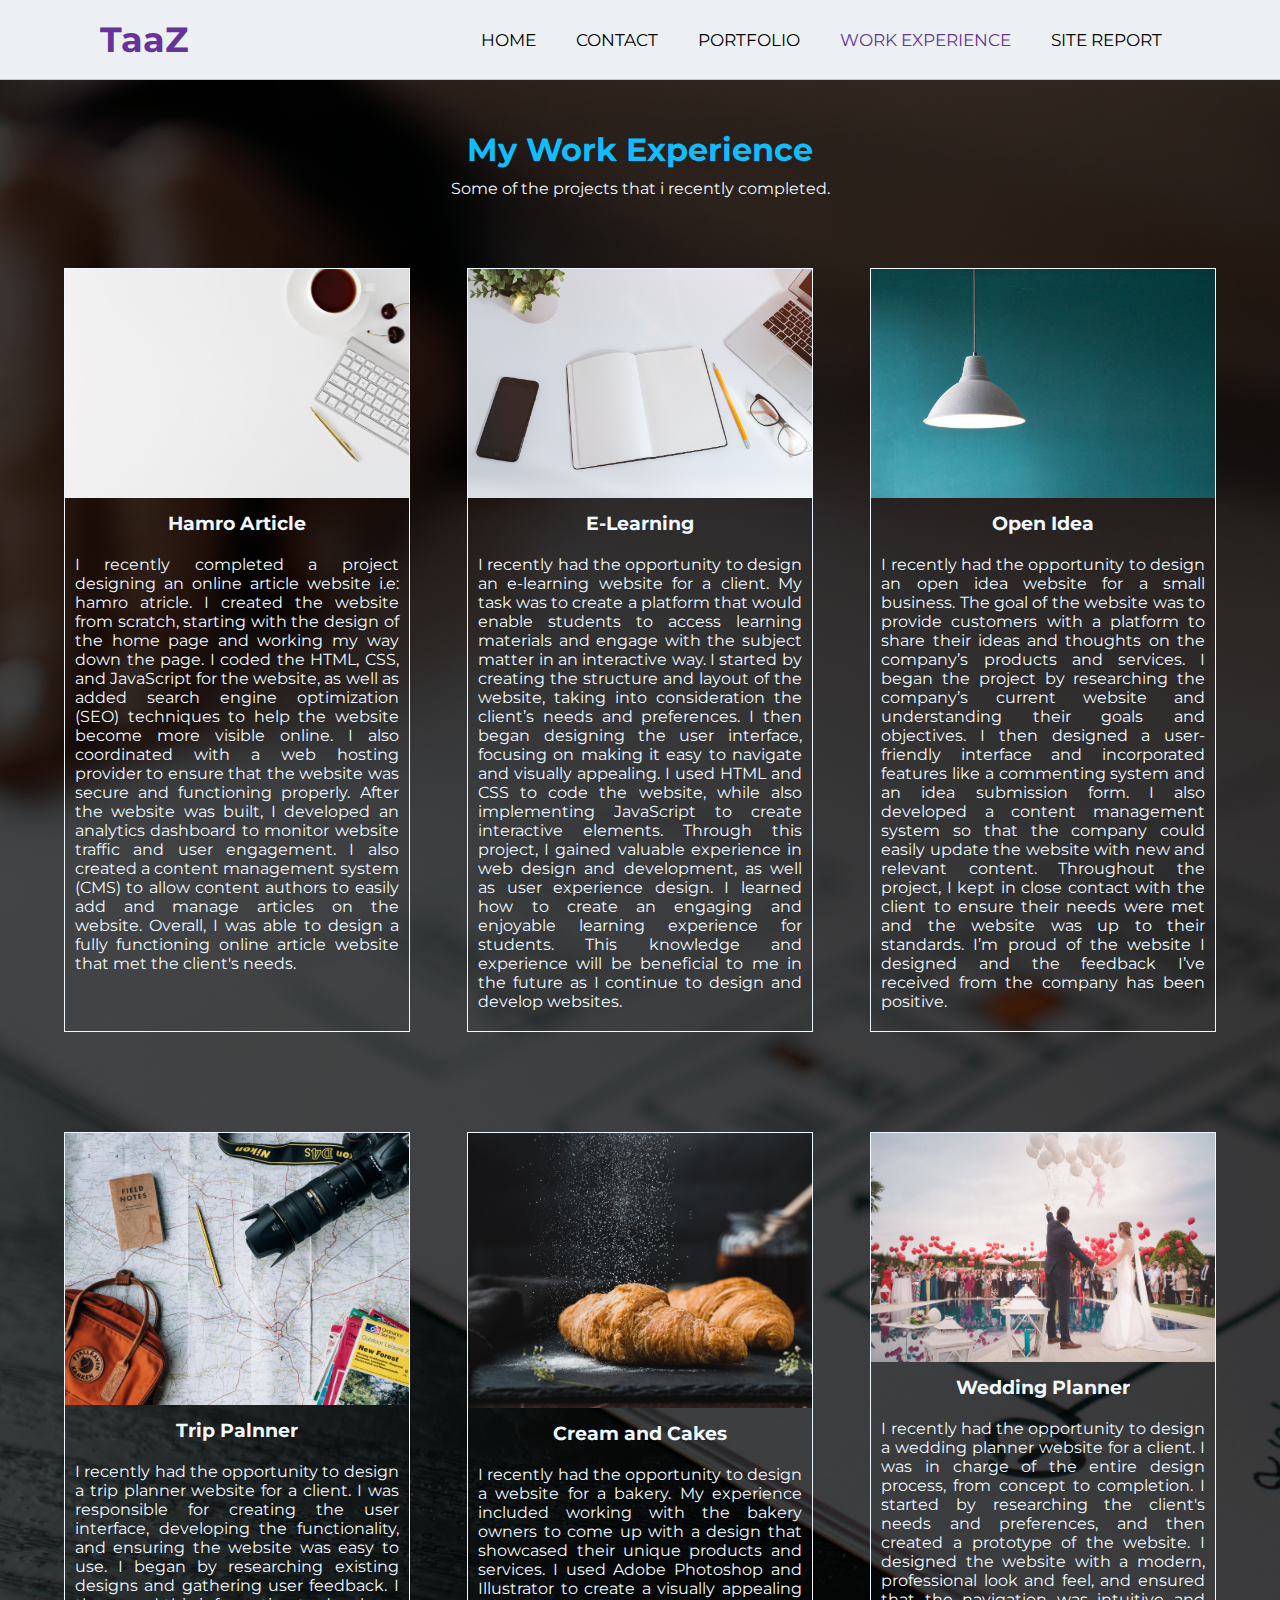
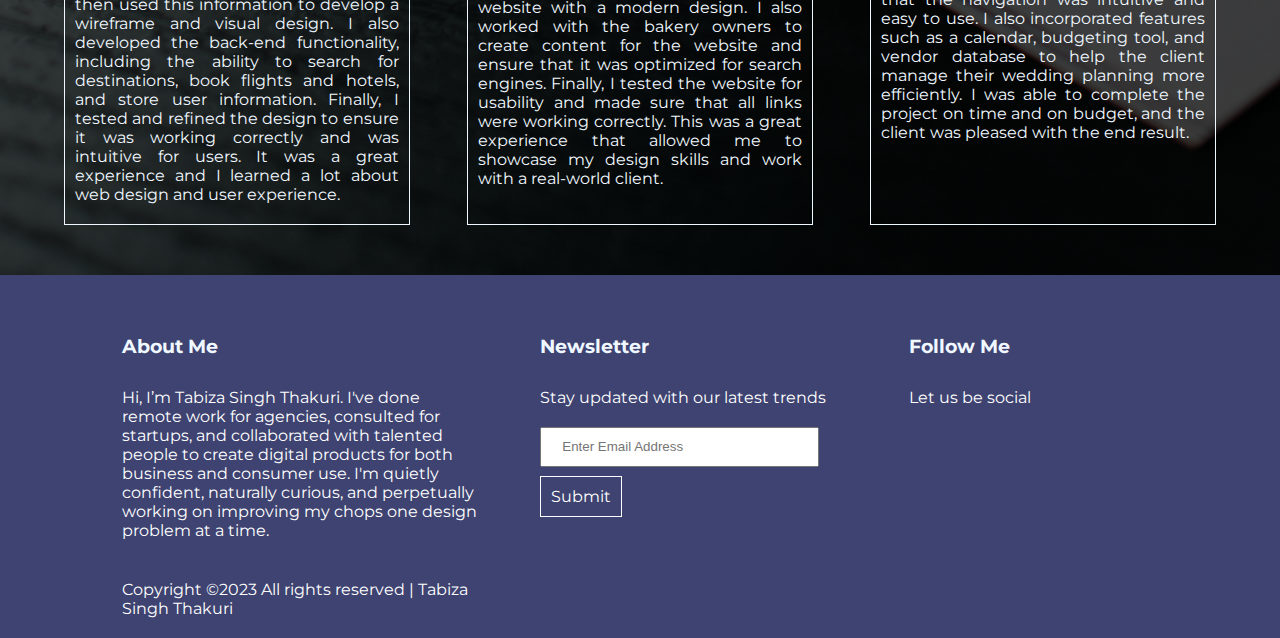
<file: work.html>
<!DOCTYPE html>
<html lang="en">

<head>
    <meta charset="UTF-8">
    <meta http-equiv="X-UA-Compatible" content="IE=edge">
    <meta name="viewport" content="width=device-width, initial-scale=1.0">
    <title>Tazz - Work Experience </title>
    <link rel="stylesheet" href="css/style.css">
    <link rel="stylesheet" href="css/work.css">
    <link rel="stylesheet" href="https://cdnjs.cloudflare.com/ajax/libs/font-awesome/6.3.0/css/all.min.css"
        integrity="sha512-SzlrxWUlpfuzQ+pcUCosxcglQRNAq/DZjVsC0lE40xsADsfeQoEypE+enwcOiGjk/bSuGGKHEyjSoQ1zVisanQ=="
        crossorigin="anonymous" referrerpolicy="no-referrer" />
    <link rel="preconnect" href="https://fonts.googleapis.com">
    <link rel="preconnect" href="https://fonts.gstatic.com" crossorigin>
    <link href="https://fonts.googleapis.com/css2?family=Montserrat&family=Teko&display=swap" rel="stylesheet">

</head>

<body>
    <!-- Navigation Section -->
    <div class="header_nav">
        <nav>
            <input type="checkbox" id="check">
            <label for="check" class="checkbtn">
                <i class="fas fa-bars"></i>
            </label>
            <label class="logo">TaaZ</label>
            <ul>
                <li><a href="index.html">Home</a></li>
                <li><a href="contact.html">Contact</a></li>
                <li><a href="portfolio.html">Portfolio</a></li>
                <li><a class="active" href="work.html">Work Experience</a></li>
                <li><a href="site.html">Site Report</a></li>
            </ul>
        </nav>
    </div>

    <!-- work experience section -->
    <div class="work">
        <div class="work_content" align="center">
            <h1>My Work Experience</h1>
            <p>Some of the projects that i recently completed.</p>

            <div class="work_flex">
                <div class="work_card01">
                    <img src="img/background.jpg" alt="img">
                    <h3>Hamro Article</h3>
                    <p align="justify">I recently completed a project designing an online article website i.e: hamro atricle. I created the website from scratch, starting with the design of the home page and working my way down the page. I coded the HTML, CSS, and JavaScript for the website, as well as added search engine optimization (SEO) techniques to help the website become more visible online. I also coordinated with a web hosting provider to ensure that the website was secure and functioning properly. After the website was built, I developed an analytics dashboard to monitor website traffic and user engagement. I also created a content management system (CMS) to allow content authors to easily add and manage articles on the website. Overall, I was able to design a fully functioning online article website that met the client's needs.</p>

                </div>
                <div class="work_card02">
                    <img src="img/background1.jpg" alt="img">
                    <h3>E-Learning</h3>
                    <p align="justify">
                        I recently had the opportunity to design an e-learning website for a client. My task was to create a platform that would enable students to access learning materials and engage with the subject matter in an interactive way.                     
                        I started by creating the structure and layout of the website, taking into consideration the client’s needs and preferences. I then began designing the user interface, focusing on making it easy to navigate and visually appealing. I used HTML and CSS to code the website, while also implementing JavaScript to create interactive elements.                 
                        Through this project, I gained valuable experience in web design and development, as well as user experience design. I learned how to create an engaging and enjoyable learning experience for students. This knowledge and experience will be beneficial to me in the future as I continue to design and develop websites.</p>
                </div>
                <div class="work_card03">
                <img src="img/background2.jpg" alt="img">
                <h3>Open Idea</h3>
                <p align="justify">I recently had the opportunity to design an open idea website for a small business. The goal of the website was to provide customers with a platform to share their ideas and thoughts on the company’s products and services. I began the project by researching the company’s current website and understanding their goals and objectives. I then designed a user-friendly interface and incorporated features like a commenting system and an idea submission form. I also developed a content management system so that the company could easily update the website with new and relevant content. Throughout the project, I kept in close contact with the client to ensure their needs were met and the website was up to their standards. I’m proud of the website I designed and the feedback I’ve received from the company has been positive.</p>
            </div>
            </div>
            <div class="work_flex">
                <div class="work_card01">
                    <img src="img/background4.jpg" alt="img">
                    <h3>Trip Palnner</h3>
                    <p align="justify">I recently had the opportunity to design a trip planner website for a client. I was responsible for creating the user interface, developing the functionality, and ensuring the website was easy to use. I began by researching existing designs and gathering user feedback. I then used this information to develop a wireframe and visual design. I also developed the back-end functionality, including the ability to search for destinations, book flights and hotels, and store user information. Finally, I tested and refined the design to ensure it was working correctly and was intuitive for users. It was a great experience and I learned a lot about web design and user experience.</p>

                </div>
                <div class="work_card02">
                    <img src="img/background5.jpg" alt="img">
                    <h3>Cream and Cakes</h3>
                    <p align="justify">
                        I recently had the opportunity to design a website for a bakery. My experience included working with the bakery owners to come up with a design that showcased their unique products and services. I used Adobe Photoshop and Illustrator to create a visually appealing website with a modern design. I also worked with the bakery owners to create content for the website and ensure that it was optimized for search engines. Finally, I tested the website for usability and made sure that all links were working correctly. This was a great experience that allowed me to showcase my design skills and work with a real-world client.</p>
                </div>
                <div class="work_card03">
                <img src="img/background6.jpg" alt="img">
                <h3>Wedding Planner</h3>
                <p align="justify">I recently had the opportunity to design a wedding planner website for a client. I was in charge of the entire design process, from concept to completion. I started by researching the client's needs and preferences, and then created a prototype of the website. I designed the website with a modern, professional look and feel, and ensured that the navigation was intuitive and easy to use. I also incorporated features such as a calendar, budgeting tool, and vendor database to help the client manage their wedding planning more efficiently. I was able to complete the project on time and on budget, and the client was pleased with the end result.</p>
            </div>
            </div>
        </div>
    </div>


     
    <!-- footer section -->

    <div class="footer">
        <div class="footer_content">
            <div class="flex_footer_container">
                <div class="row01">
                    <h3>About Me</h3>
                    <P>Hi, I’m Tabiza Singh Thakuri. I've done remote work for agencies, consulted for startups, and collaborated with talented people to create digital
                        products for both business and consumer use. I'm quietly confident, naturally curious, and
                        perpetually working on improving my chops one design problem at a time.</P>
                    <p>Copyright ©2023 All rights reserved | Tabiza Singh Thakuri</p>
                </div>
                <div class="row02">
                    <h3>Newsletter</h3>
                    <p>Stay updated with our latest trends</p>
                    <form action="">
                        <input type="email" id="email" name="email" placeholder="Enter Email Address">
                    </form>
                    <a href="#">Submit</a>
                </div>
                <div class="row03">
                    <h3>Follow Me</h3>
                    <p>Let us be social</p>
                    <h5><a href="#"><i class="fab fa-facebook"></i></a>
                        <a href="#"><i class="fa-brands fa-instagram"></i></a>
                        <a href="#"><i class="fa-brands fa-square-twitter"></i></a>
                    </h5>
                </div>
            </div>
        </div>
    </div>

</body>

</html>
</file>
<file: css/style.css>
* {
  padding: 0;
  margin: 0;
  text-decoration: none;
  list-style: none;
  box-sizing: border-box;
}
body {
  font-family: "Montserrat", sans-serif;
  background-color: #ecf0f3;
}

/* For Desktop size screen */
nav {
  background: #ecf0f3;
  height: 80px;
  width: 100%;
  border-bottom: 1px solid #c6c6c6;
}
label.logo {
  color: rebeccapurple;
  font-size: 35px;
  line-height: 80px;
  padding: 0 100px;
  font-weight: bold;
}
nav ul {
  float: right;
  margin-right: 100px;
}
nav ul li {
  display: inline-block;
  line-height: 80px;
  margin: 0 5px;
}
nav ul li .active{
  color: rebeccapurple;
}

nav ul li a {
  color: #000;
  font-size: 17px;
  padding: 7px 13px;
  border-radius: 3px;
  text-transform: uppercase;
}
.checkbtn {
  font-size: 30px;
  color: rebeccapurple;
  float: right;
  line-height: 80px;
  margin-right: 40px;
  cursor: pointer;
  display: none;
}
#check {
  display: none;
}
.header_banner{
  background-image:linear-gradient(rgba(0,0,0,0.6), rgba(0,0,0,0.6)) , url(../img/background1.jpg);
  background-size: cover;
	background-repeat: no-repeat;

}
.header_content {
  min-height: 600px;
  width: 90%;
  margin: auto;
  display: flex;
  gap: 10px;

}
.header_content .intro {
  padding: 100px 0px 0px 20px;
  width: 70%;
  color: rgb(226, 241, 255);
}
.header_content .intro h5 {
  padding-bottom: 10px;
}
.header_content .intro h1 {
  font-size: 3rem;
}
.header_content .intro h1 span {
  color: rgb(16 189 255);
}
.header_content .intro h2 {
  font-size: 2rem;
  padding: 10px 0px;
}
.header_content .intro h3 {
  padding: 30px 0px 10px 0px;
}
.header_content .intro p {
  width: 70%;
}
.header_content .intro p span {
  font-size: 2rem;
  padding: 0px 0px 20px 0px;
}
.header_content .intro p span a {
  padding: 0px 10px 0px 0px;
  color: #fff;
}

.profile {
  width: 40%;
}
.profile img {
  width: 70%;
  align-items: start;
  box-shadow: 10px 10px 5px;
  margin: 30px 40px 0px 0px;

}

.services_banner{
  background:#101827;

}

.services {
  width: 90%;
  margin: auto;
  min-height: 750px;
  color: #fff;
  text-align: center;
}
.services h1 {
  padding-top: 70px;
  padding-bottom: 20px;
  color: #7e22c4;
}
.services p {
  width: 50%;
  margin: auto;

}

.flex-container {
  display: flex;
  flex-direction: row;
  width: 80%;
  margin: auto;
  padding-top: 50px;
}
.flex-container i{
  font-size: 30px;
  padding: 25px 0px;
}
.flex-container h2{
  padding: 10px 0px;
  font-weight: bolder;
}
.flex-container p{
  padding-top: 10px;
  width: 80%;
}
.card01 {
  min-height: 300px;
  width: 30%;
  margin: auto;
  
}
.card_header:hover{
  color: #7e22c4;
}
.card_header{
  transition: 0.3s;
}
.card02 {
  min-height: 300px;
  width: 30%;
  margin: auto;
}
.card03 {
  min-height: 300px;
  width: 30%;
  margin: auto;
}

.portfolio_banner{
  background: #1f2937;
}
.portfolio_section{
  min-height: 450px;
  width: 90%;
  margin: auto;
  padding-top: 50px;
  color: #fff;

}
.portfolio_section h1{
  color:  #7e22c4;
  padding-bottom: 20px;
  text-align: center;
}
.portfolio_section p{
  text-align: center;
}
.flex-container1 {
  display: flex;
  flex-direction: row;
  width: 80%;
  margin: auto;
  padding-top: 50px;
  gap:20px;
}
.card07, .card08, .card09{
  min-height: 500px;
  width: 30%;
  margin: auto;
  padding-bottom: 50px;
}
.card04, .card05, .card06 {
  min-height: 200px;
  width: 100%;
  position: relative;
}
.card04 img, .card05 img, .card06 img {
  width: 100%;
  height: 100%;
}
.overlay{
  position: absolute;
  top:0;
  left: 0;
  right: 0;
  bottom: 0;
  opacity: 0;
  transition: opacity 0.4s ease-in-out;
  background: #27292a;
  cursor: pointer;
}
.content{
  position: absolute;
  top: 50%;
  left: 50%;
  transform: translate(-50%,-50%);
  color: #fff;
  text-align: center;
}
.card04:hover .overlay{
  opacity: 0.9;
}
.card05:hover .overlay{
  opacity: 0.9;
}
.card06:hover .overlay{
  opacity: 0.9;
}
.content a{
  border: 2px solid #6E07F3;
  padding: 10px;
  border-radius: 30px;
  font-weight: 700;
  font-size: medium;
  transition: 0.5s;
  color: #fff;
}
.content a:hover{
  background-color: #6E07F3;
  color: #fff;
}
.description h2{
  padding:20px 0px;
}



.footer{
  min-height: 300px;
  background-color: #3e4371;
}
.footer_content{
  width: 90%;
  min-height: 300px;
  margin:auto;
}
.flex_footer_container {
  display: flex;
  flex-direction: row;
  width: 90%;
  margin: auto;
  padding-top: 50px;
  gap:20px;
  color: #fff;

}
.row01{
  width: 40%;
}
.row01 p{
  padding: 20px 0px;
  width: 90%;
}

.row02{
  width: 35%;
}
.row02 p{
  padding: 20px 0px;
}
.row02 input{
  width: 80%;
  height: 40px;
  margin-bottom: 20px;
}
.row02 input::placeholder{
  padding-left: 20px;
}

.row02 a{
  border: 1px solid #fff;
  padding: 10px 10px;
  color: #fff;
}
.row03{
  width: 25%;
}
.row03 p{
  padding: 20px 0px;
}
.row03 span a{
  padding: 0px 20px 0px 0px;
  font-size: 2rem;
  color: #fff;
}



/* For mobile responsive */
@media (max-width: 990px) {
  .checkbtn {
    display: block;
  }
  ul {
    position: fixed;
    width: 100%;
    height: 100vh;
    background: #2c3e50;
    top: 80px;
    left: -100%;
    text-align: center;
  }
  nav ul li {
    display: block;
    margin: 50px 0;
    line-height: 30px;
  }
  nav ul li a {
    font-size: 18px;
    color: #fff;
  }
  #check:checked ~ ul {
    left: 0;
  }
  .header_content {
    flex-direction: column;
    gap: 10px;
    min-height: 1200px;
  }
  .header_content .intro {
    padding: 50px 0px 0px 20px;
    width: 100%;
  }
  .header_content .intro p {
    width: 100%;
  }
  .profile {
    width: 100%;
  }
  .profile img {
  width: 90%;

}
  .services p {
    width: 90%;
    margin: auto;
  }
  .flex-container {
    flex-direction: column;
  }
  .card01 {
    min-height: 300px;
    width: 100%;
    margin: auto;
  }
  .card02 {
    min-height: 300px;
    width: 100%;
    margin: auto;
    margin-top: 50px;
    
  }
  .card03 {
    min-height: 300px;
    width: 100%;
    margin: auto;
    margin-top: 50px;
  }
  .flex-container1 {
    flex-direction: column;
    gap: 20px;
    padding-bottom: 50px;
  }
.card07, .card08, .card09{
  min-height: 400px;
  width: 100%;
  margin: auto;
}
  .card04, .card05, .card06 {
    min-height: 200px;
    width: 100%;
  }
  .flex_footer_container {
    flex-direction: column;
  }
  .footer{
    min-height: 750px;
    background-color: #8490ff;
  }
  .row01, .row02, .row03{
    width: 100%;
  }
}
</file>
<file: css/contact.css>
/* For Desktop size screen */
.contact_banner{
    min-height: 600px;
    background-image:linear-gradient(rgba(0,0,0,0.6), rgba(0,0,0,0.6)) , url(../img/contact_banner.jpg);
    background-size: cover;
    background-repeat: no-repeat;
    color: aliceblue;
    position: relative;
  
}
.contact_row{
    width: 90%;
    margin: auto;
    display: flex;
    flex-direction: row;
    gap: 10%;
    position: absolute;
    top: 50%;
    left: 50%;
    transform: translate(-50%,-50%);
}
.contact_row .col01, .contact_row .col02 {
    width:50%;
} 
.contact_row .col01 p, .contact_row .col02 p{
    padding: 30px 0px;
}
.contact_row .col01 a, .contact_row .col02 a{
    color: rgb(225, 246, 255);
    margin-bottom: 100px;
}
.link1, .link2{
    padding-bottom: 20px;
}

input[type=text], select, textarea {
    width: 100%;
    padding: 12px;
    border: 1px solid #ccc;
    box-sizing: border-box;
    margin-top: 6px;
    margin-bottom: 16px;
    resize: vertical;
  }
input[type=email], select, textarea {
    width: 100%;
    padding: 12px;
    border: 1px solid #ccc;
    box-sizing: border-box;
    margin-top: 6px;
    margin-bottom: 16px;
    resize: vertical;
  }
  
  input[type=submit] {
    background-color: #3e4371;
    color: white;
    padding: 12px 20px;
    border: none;
    cursor: pointer;
    transition: 0.2s;
  }
  
  input[type=submit]:hover {
    background-color: #4f558f;
  }


/* For mobile responsive */
@media (max-width: 990px) {
    .contact_banner{
        min-height: 750px;
    }
    .contact_row{
        width: 95%;
        margin: auto;
        display: flex;
        flex-direction: column;
    }
    .contact_row .col01, .contact_row .col02 {
        width:90%;
        margin: auto;
    } 

    
}
</file>
<file: css/site.css>
/* For Desktop Size screen */
.report_content {
  min-height: 450px;
  background-color: #293a52;
}
.site_intro {
  width: 80%;
  margin: auto;
  padding-top: 50px;
  color: #fff;
}
.site_intro h1,
p,
h2 {
  padding: 0px 0px 20px 0px;
}
.site_row {
  display: flex;
  flex-direction: row;
  gap: 10%;
  padding-bottom: 30px;
}
.site_row h3{
    padding-bottom: 20px;
}
.site_col0,
.site_col1 {
  width: 45%;
}
table {
  border-collapse: collapse;
}

th,
td {
  border: 1px solid #ccc;
  padding: 8px;
}
.progress1 img, .progress2 img, .progress3 img{
    width: 100%;
    height: 100%;
    padding: 20px 0px;

}

/* For mobile responsive */
@media (max-width: 990px) {
  .site_row {
    padding: 20px 0px;
    display: flex;
    flex-direction: column;
  }
  .site_col0,
  .site_col1 {
    width: 100%;
    margin-bottom: 50px;
  }
}
</file>
<file: css/work.css>
/* For Desktop Size screen */
.work{
    min-height: 700px;
    background-image:linear-gradient(rgba(0,0,0,0.7), rgba(0,0,0,0.7)) , url(../img/background3.jpg);
    background-size: cover;
    background-repeat: no-repeat;
}
.work_content{
    width: 90%;
    margin:auto;
    padding-top: 50px;
}
.work_content h1{
    color: rgb(16 189 255);
}
.work_content p{
    padding-top: 10px;
    color: aliceblue;
}

.work_flex{
    padding: 50px 0px;
    display: flex;
    flex-direction: row;
    gap:5%;
}
.work_card01, .work_card02, .work_card03 {
    min-height: 400px;
    border: 1px solid aliceblue;
    width: 30%;
}
img{
    width: 100%;
}
h3{
    padding: 10px 0px;
    color: aliceblue;
}
p{
    padding: 0px 10px 20px 10px;
}



/* For mobile responsive */
@media (max-width: 990px) {
    .work_flex{
        padding: 20px 0px;
        display: flex;
        flex-direction: column;
    }
    .work_card01, .work_card02, .work_card03 {
        min-height: 400px;
        width: 100%;
        margin-bottom: 50px;
    }

}
</file>
